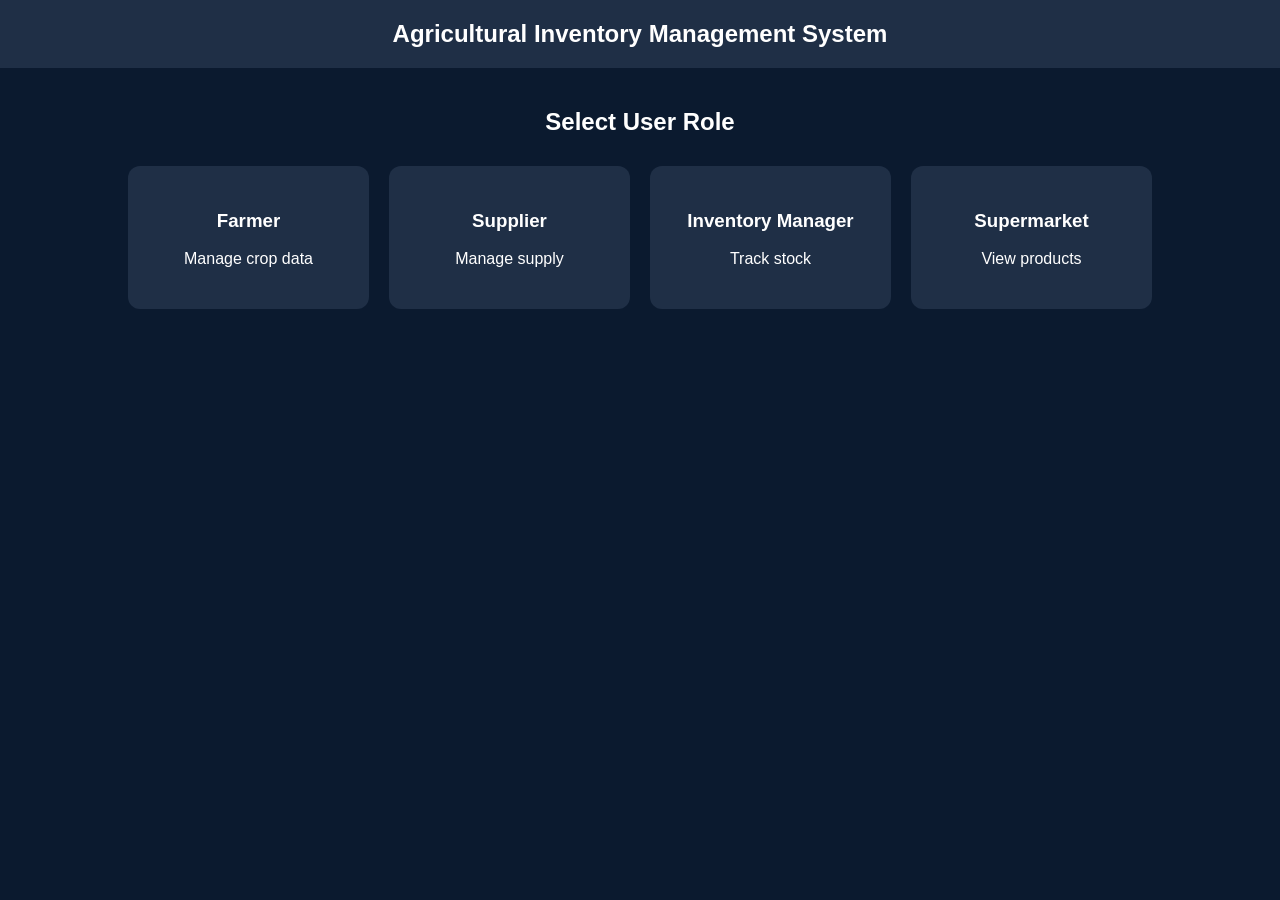
<file: index.html>
<!DOCTYPE html>
<html>
<head>
<title>Agricultural Inventory System</title>

<style>
body {
    font-family: Arial, sans-serif;
    margin: 0;
    background: #0b1a2f;
    color: white;
}

.navbar {
    background: #1f2f46;
    padding: 20px;
    text-align: center;
    font-size: 24px;
    font-weight: bold;
}

.main {
    text-align: center;
    margin-top: 40px;
}

.cards {
    display: grid;
    grid-template-columns: repeat(auto-fit, minmax(220px, 1fr));
    gap: 20px;
    width: 80%;
    margin: auto;
    margin-top: 30px;
}

.card {
    background: #1f2f46;
    padding: 25px;
    border-radius: 12px;
    cursor: pointer;
    transition: 0.3s;
}

.card:hover {
    background: #2c4366;
    transform: translateY(-5px);
}
</style>

</head>

<body>

<div class="navbar">
Agricultural Inventory Management System
</div>

<div class="main">

<h2>Select User Role</h2>

<div class="cards">

<div class="card" onclick="openPage('farmer.html')">
<h3>Farmer</h3>
<p>Manage crop data</p>
</div>

<div class="card" onclick="openPage('SupplierDashboard.html')">
<h3>Supplier</h3>
<p>Manage supply</p>
</div>

<div class="card" onclick="openPage('InventoryManager.html')">
<h3>Inventory Manager</h3>
<p>Track stock</p>
</div>

<div class="card" onclick="openPage('SupermarketDashboard.html')">
<h3>Supermarket</h3>
<p>View products</p>
</div>

</div>

</div>

<script>

/* Function to open page */
function openPage(page) {
    window.location.href = page;
}

</script>

</body>
</html>
</file>
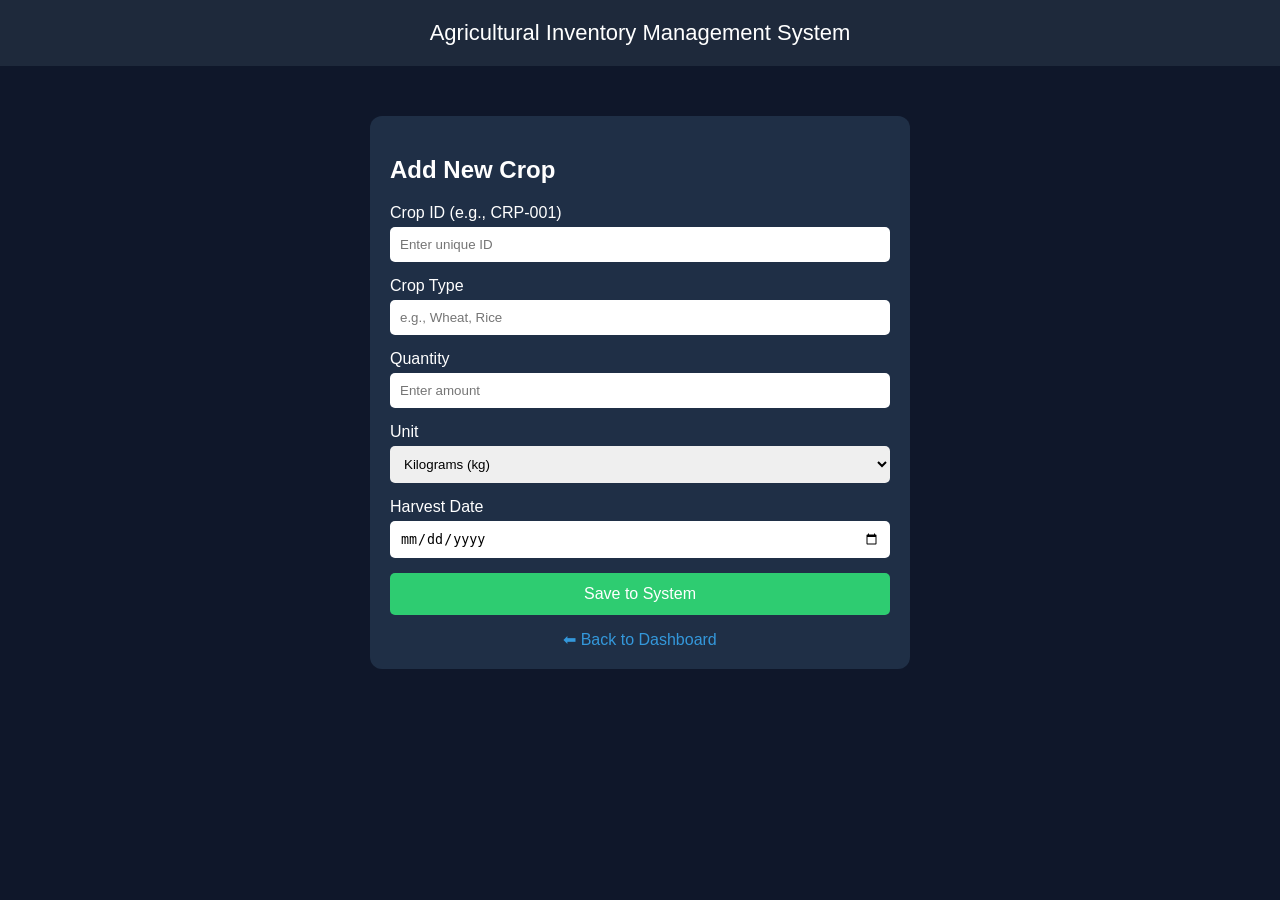
<file: SubmitFarmer.html>
<!DOCTYPE html>
<html lang="en">
<head>
    <meta charset="UTF-8">
    <meta name="viewport" content="width=device-width, initial-scale=1.0">
    <title>Submit Crop Information</title>
    <link rel="stylesheet" href="style.css">
    <style>
        .form-container {
            max-width: 500px;
            margin: 50px auto;
            padding: 20px;
            background: #1f2f46;
            border-radius: 12px;
            color: white;
        }
        .form-group {
            margin-bottom: 15px;
        }
        label {
            display: block;
            margin-bottom: 5px;
        }
        input, select {
            width: 100%;
            padding: 10px;
            border-radius: 5px;
            border: none;
            box-sizing: border-box; 
        }
        .submit-btn {
            background-color: #2ecc71;
            color: white;
            border: none;
            padding: 12px;
            width: 100%;
            cursor: pointer;
            border-radius: 5px;
            font-size: 16px;
        }
        .submit-btn:hover {
            background-color: #27ae60;
        }
        .back-link {
            display: block;
            text-align: center;
            margin-top: 15px;
            color: #3498db;
            text-decoration: none;
        }
    </style>
</head>
<body>

<div class="navbar">Agricultural Inventory Management System</div>

<div class="form-container">
    <h2>Add New Crop</h2>
    
    <form action="insert_crop.php" method="POST">
        
        <div class="form-group">
            <label for="cropId">Crop ID (e.g., CRP-001)</label>
            <input type="text" name="crop_id" id="cropId" placeholder="Enter unique ID" required>
        </div>

        <div class="form-group">
            <label for="cropName">Crop Type</label>
            <input type="text" name="crop_name" id="cropName" placeholder="e.g., Wheat, Rice" required>
        </div>

        <div class="form-group">
            <label for="quantity">Quantity</label>
            <input type="number" name="quantity" id="quantity" placeholder="Enter amount" required>
        </div>

        <div class="form-group">
            <label for="unit">Unit</label>
            <select name="unit" id="unit">
                <option value="kg">Kilograms (kg)</option>
                <option value="tons">Tons</option>
                <option value="lbs">Pounds (lbs)</option>
            </select>
        </div>

        <div class="form-group">
            <label for="harvestDate">Harvest Date</label>
            <input type="date" name="harvest_date" id="harvestDate" required>
        </div>

        <button type="submit" name="submit" class="submit-btn">Save to System</button>
    </form>

    <a href="FARMER.php" class="back-link">⬅ Back to Dashboard</a>
</div>

</body>
</html>
</file>
<file: style.css>
body{
margin:0;
font-family:Arial;
background:#0f172a;
color:white;
}

.navbar{
background:#1e293b;
padding:20px;
font-size:22px;
text-align:center;
}

.main{
padding:40px;
text-align:center;
}

.cards{
display:flex;
flex-wrap:wrap;
justify-content:center;
gap:20px;
margin-top:30px;
}

.card{
background:#1e293b;
padding:20px;
width:220px;
border-radius:8px;
box-shadow:0 0 10px rgba(0,0,0,0.3);
}

.card h3{
margin-top:0;
}

.card a{
display:inline-block;
margin-top:10px;
padding:8px 12px;
background:#22c55e;
color:white;
text-decoration:none;
border-radius:4px;
}

.card a:hover{
background:#16a34a;
}

.backbtn{
color:#38bdf8;
text-decoration:none;
font-size:18px;
}
</file>
